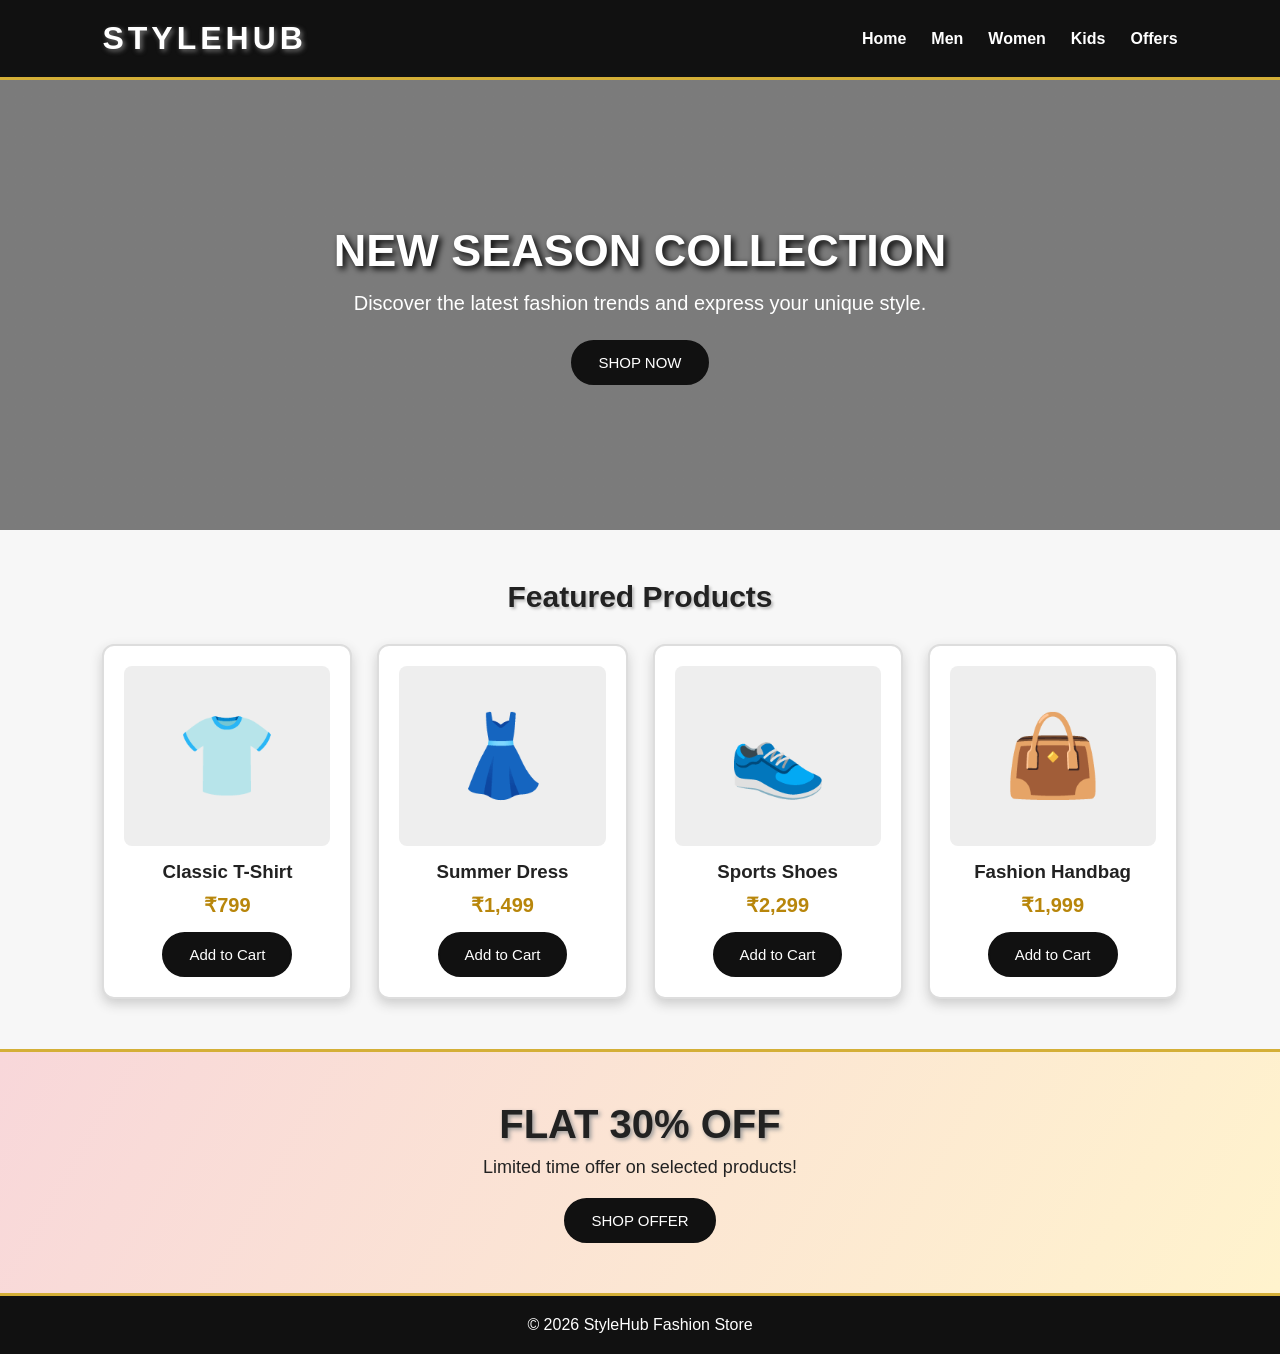
<file: fashion-store-3/index.html>
<!DOCTYPE html>
<html lang="en">

<head>
    <meta charset="UTF-8">

    <!-- Makes the webpage responsive -->
    <meta name="viewport" content="width=device-width, initial-scale=1.0">

    <title>Fashion Store</title>

    <!-- Connect HTML with CSS -->
    <link rel="stylesheet" href="style.css">
</head>

<body>

    <!-- ================= HEADER ================= -->

    <header>

        <!-- Store logo -->
        <h1>STYLEHUB</h1>

        <!-- Navigation menu -->
        <nav>
            <a href="#">Home</a>
            <a href="#">Men</a>
            <a href="#">Women</a>
            <a href="#">Kids</a>
            <a href="#">Offers</a>
        </nav>

    </header>


    <!-- ================= HERO SECTION ================= -->

    <section class="hero">

        <div class="hero-content">

            <h2>NEW SEASON COLLECTION</h2>

            <p>
                Discover the latest fashion trends
                and express your unique style.
            </p>

            <button>SHOP NOW</button>

        </div>

    </section>


    <!-- ================= PRODUCTS ================= -->

    <section class="products">

        <h2>Featured Products</h2>

        <!-- Multiple column layout -->
        <div class="product-container">

            <!-- Product 1 -->
            <div class="product-card">

                <div class="product-image">
                    👕
                </div>

                <h3>Classic T-Shirt</h3>

                <p class="price">₹799</p>

                <button>Add to Cart</button>

            </div>


            <!-- Product 2 -->
            <div class="product-card">

                <div class="product-image">
                    👗
                </div>

                <h3>Summer Dress</h3>

                <p class="price">₹1,499</p>

                <button>Add to Cart</button>

            </div>


            <!-- Product 3 -->
            <div class="product-card">

                <div class="product-image">
                    👟
                </div>

                <h3>Sports Shoes</h3>

                <p class="price">₹2,299</p>

                <button>Add to Cart</button>

            </div>


            <!-- Product 4 -->
            <div class="product-card">

                <div class="product-image">
                    👜
                </div>

                <h3>Fashion Handbag</h3>

                <p class="price">₹1,999</p>

                <button>Add to Cart</button>

            </div>

        </div>

    </section>


    <!-- ================= OFFER SECTION ================= -->

    <section class="offer">

        <h2>FLAT 30% OFF</h2>

        <p>
            Limited time offer on selected products!
        </p>

        <button>SHOP OFFER</button>

    </section>


    <!-- ================= FOOTER ================= -->

    <footer>

        <p>
            © 2026 StyleHub Fashion Store
        </p>

    </footer>

</body>

</html>
</file>
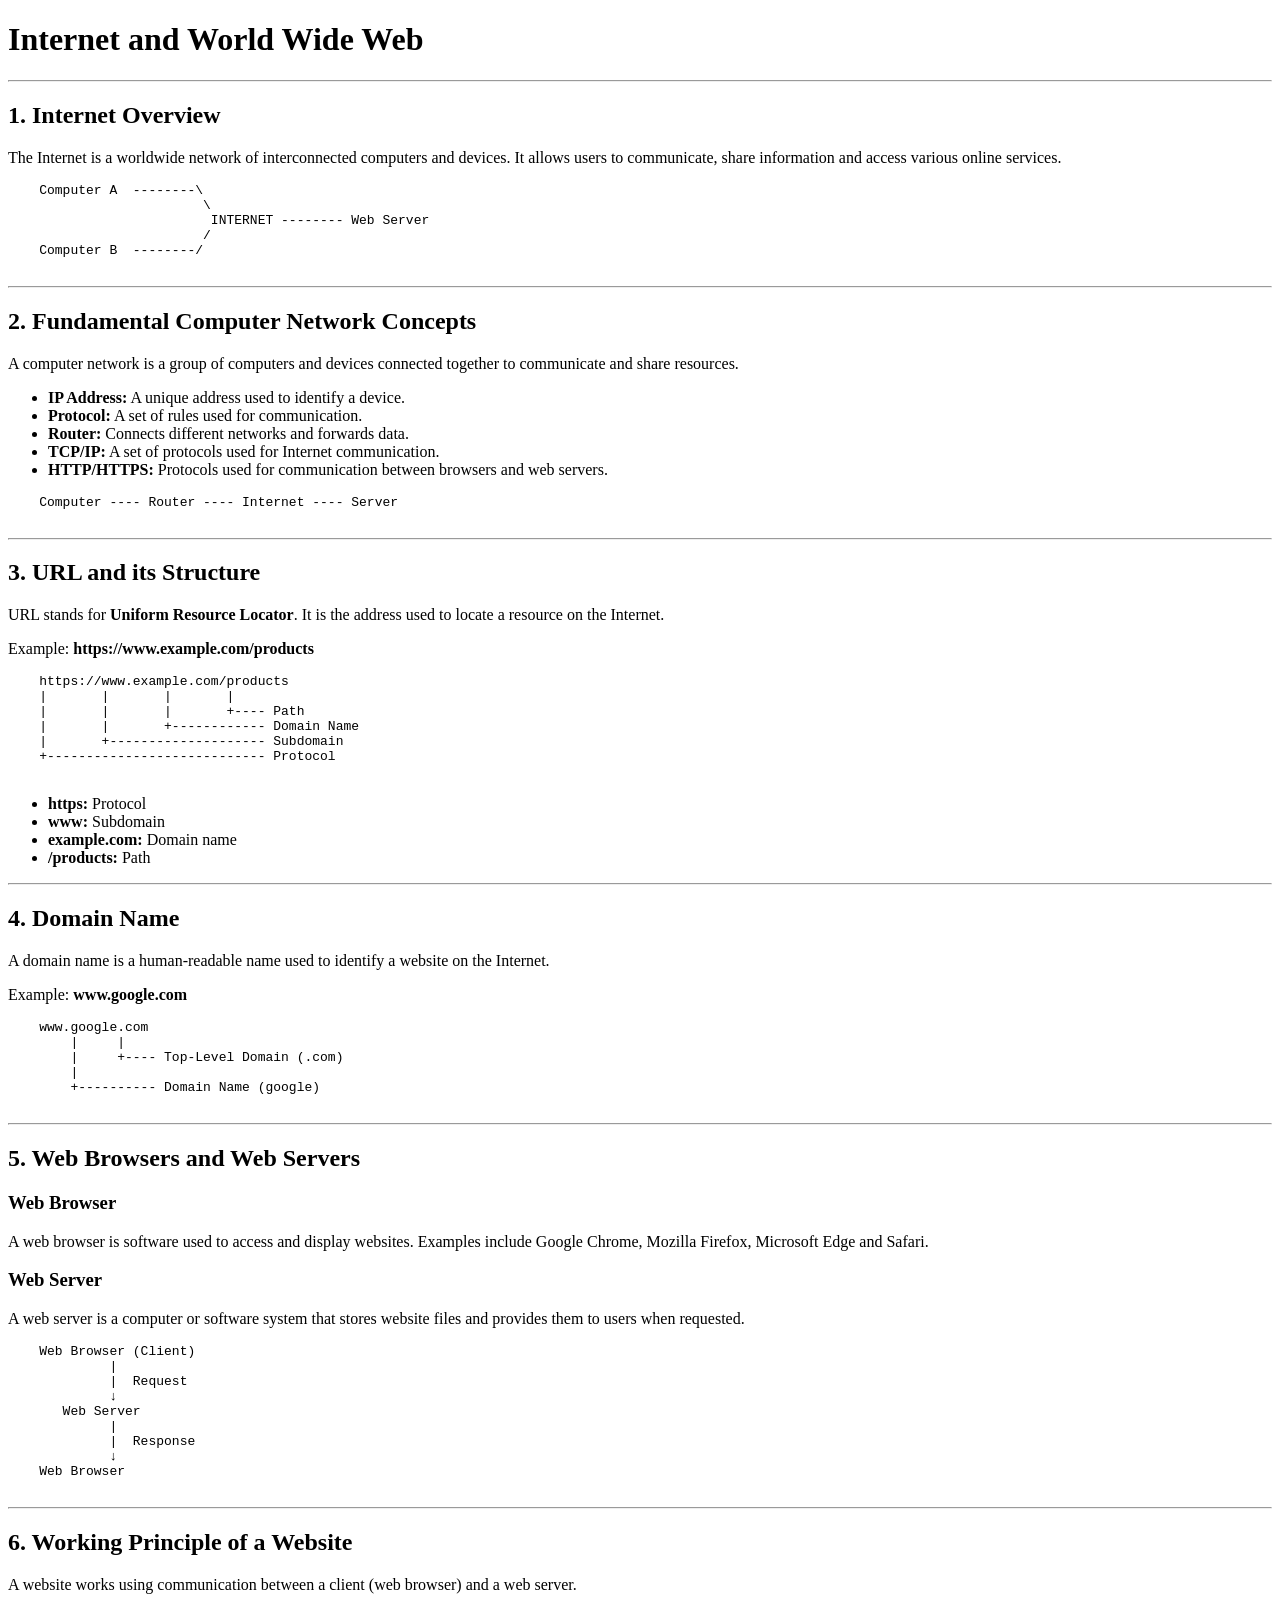
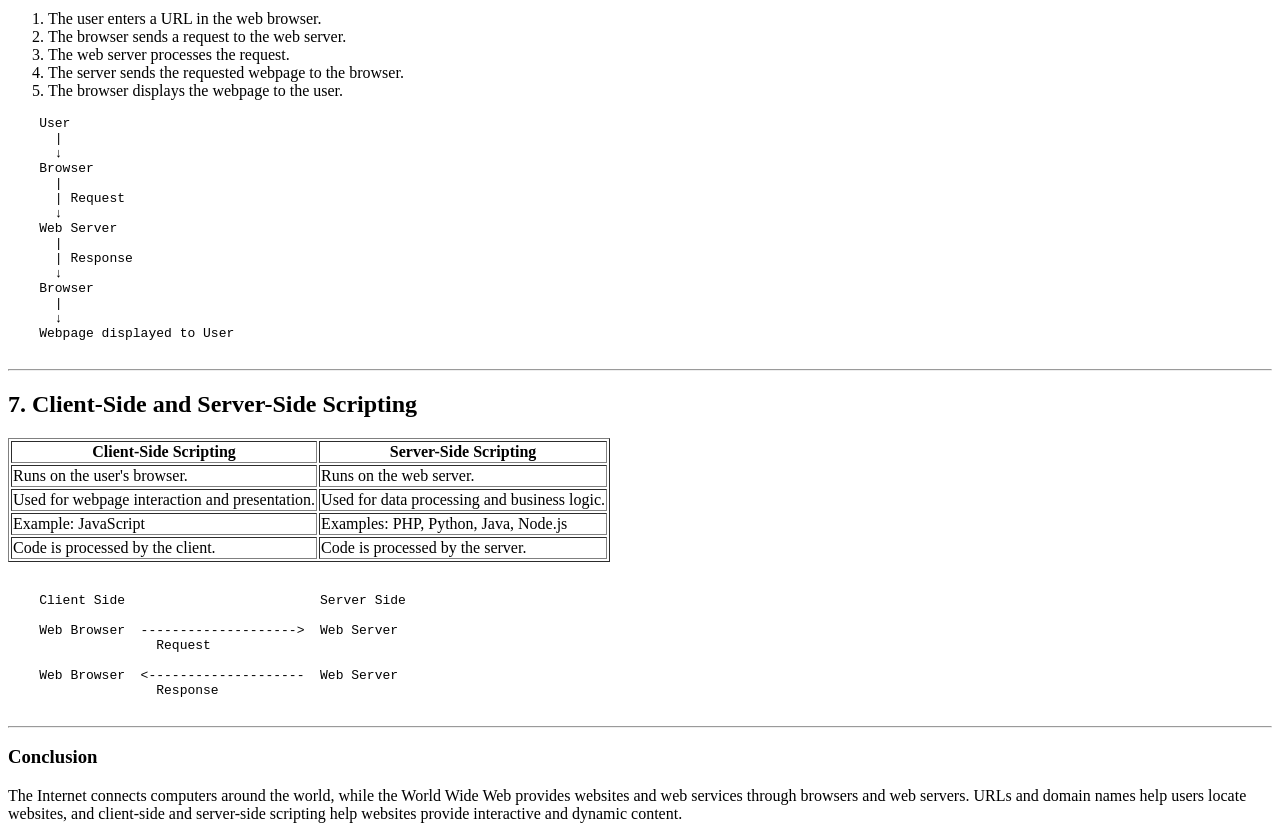
<file: internet-web-concepts-1/index.html>
<!DOCTYPE html>
<html>

<head>
    <title>Internet and World Wide Web</title>
</head>

<body>

    <!-- Main heading -->
    <h1>Internet and World Wide Web</h1>

    <hr>

    <!-- 1. Internet Overview -->
    <h2>1. Internet Overview</h2>

    <p>
        The Internet is a worldwide network of interconnected
        computers and devices. It allows users to communicate,
        share information and access various online services.
    </p>

    <!-- Simple illustration -->
    <pre>
    Computer A  --------\
                         \
                          INTERNET -------- Web Server
                         /
    Computer B  --------/
    </pre>

    <hr>

    <!-- 2. Fundamental Computer Network Concepts -->
    <h2>2. Fundamental Computer Network Concepts</h2>

    <p>
        A computer network is a group of computers and devices
        connected together to communicate and share resources.
    </p>

    <ul>
        <li><b>IP Address:</b> A unique address used to identify a device.</li>
        <li><b>Protocol:</b> A set of rules used for communication.</li>
        <li><b>Router:</b> Connects different networks and forwards data.</li>
        <li><b>TCP/IP:</b> A set of protocols used for Internet communication.</li>
        <li><b>HTTP/HTTPS:</b> Protocols used for communication between browsers and web servers.</li>
    </ul>

    <!-- Network illustration -->
    <pre>
    Computer ---- Router ---- Internet ---- Server
    </pre>

    <hr>

    <!-- 3. URL -->
    <h2>3. URL and its Structure</h2>

    <p>
        URL stands for <b>Uniform Resource Locator</b>.
        It is the address used to locate a resource on the Internet.
    </p>

    <p>
        Example:
        <b>https://www.example.com/products</b>
    </p>

    <pre>
    https://www.example.com/products
    |       |       |       |
    |       |       |       +---- Path
    |       |       +------------ Domain Name
    |       +-------------------- Subdomain
    +---------------------------- Protocol
    </pre>

    <ul>
        <li><b>https:</b> Protocol</li>
        <li><b>www:</b> Subdomain</li>
        <li><b>example.com:</b> Domain name</li>
        <li><b>/products:</b> Path</li>
    </ul>

    <hr>

    <!-- 4. Domain Name -->
    <h2>4. Domain Name</h2>

    <p>
        A domain name is a human-readable name used to identify
        a website on the Internet.
    </p>

    <p>
        Example: <b>www.google.com</b>
    </p>

    <pre>
    www.google.com
        |     |
        |     +---- Top-Level Domain (.com)
        |
        +---------- Domain Name (google)
    </pre>

    <hr>

    <!-- 5. Web Browsers and Web Servers -->
    <h2>5. Web Browsers and Web Servers</h2>

    <h3>Web Browser</h3>

    <p>
        A web browser is software used to access and display
        websites. Examples include Google Chrome, Mozilla Firefox,
        Microsoft Edge and Safari.
    </p>

    <h3>Web Server</h3>

    <p>
        A web server is a computer or software system that stores
        website files and provides them to users when requested.
    </p>

    <!-- Browser-server illustration -->
    <pre>
    Web Browser (Client)
             |
             |  Request
             ↓
       Web Server
             |
             |  Response
             ↓
    Web Browser
    </pre>

    <hr>

    <!-- 6. Working Principle -->
    <h2>6. Working Principle of a Website</h2>

    <p>
        A website works using communication between a client
        (web browser) and a web server.
    </p>

    <ol>
        <li>The user enters a URL in the web browser.</li>
        <li>The browser sends a request to the web server.</li>
        <li>The web server processes the request.</li>
        <li>The server sends the requested webpage to the browser.</li>
        <li>The browser displays the webpage to the user.</li>
    </ol>

    <!-- Website working illustration -->
    <pre>
    User
      |
      ↓
    Browser
      |
      | Request
      ↓
    Web Server
      |
      | Response
      ↓
    Browser
      |
      ↓
    Webpage displayed to User
    </pre>

    <hr>

    <!-- 7. Client-side vs Server-side -->
    <h2>7. Client-Side and Server-Side Scripting</h2>

    <table border="1">

        <tr>
            <th>Client-Side Scripting</th>
            <th>Server-Side Scripting</th>
        </tr>

        <tr>
            <td>Runs on the user's browser.</td>
            <td>Runs on the web server.</td>
        </tr>

        <tr>
            <td>Used for webpage interaction and presentation.</td>
            <td>Used for data processing and business logic.</td>
        </tr>

        <tr>
            <td>Example: JavaScript</td>
            <td>Examples: PHP, Python, Java, Node.js</td>
        </tr>

        <tr>
            <td>Code is processed by the client.</td>
            <td>Code is processed by the server.</td>
        </tr>

    </table>

    <br>

    <!-- Scripting illustration -->
    <pre>
    Client Side                         Server Side

    Web Browser  -------------------->  Web Server
                   Request

    Web Browser  <--------------------  Web Server
                   Response
    </pre>

    <hr>

    <h3>Conclusion</h3>

    <p>
        The Internet connects computers around the world, while
        the World Wide Web provides websites and web services
        through browsers and web servers. URLs and domain names
        help users locate websites, and client-side and server-side
        scripting help websites provide interactive and dynamic content.
    </p>

</body>

</html>
</file>
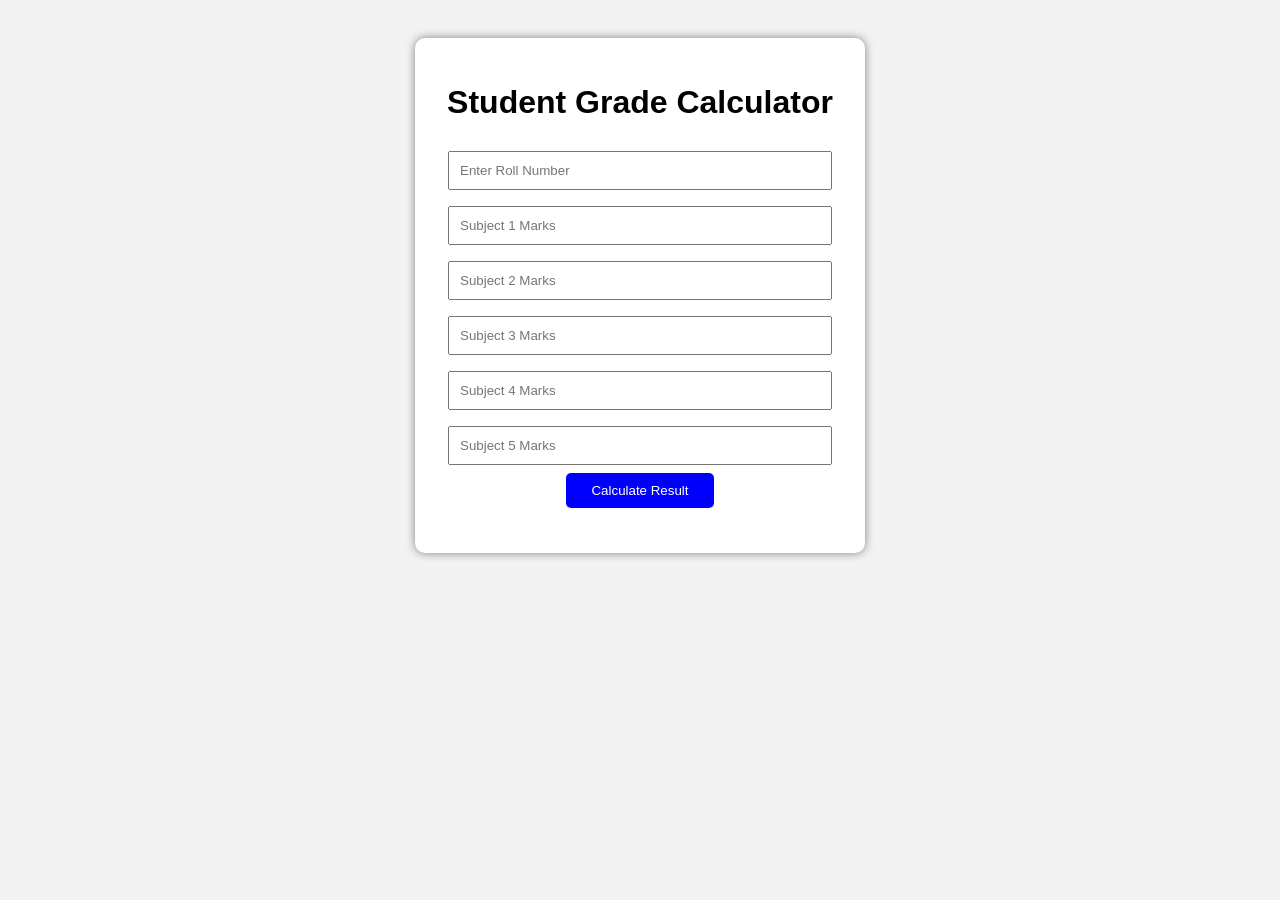
<file: student-grade-calculator-4/index.html>
<!DOCTYPE html>
<html>
<head>
    <title>Student Grade Calculator</title>

    <style>
        body {
            font-family: Arial;
            background-color: #f2f2f2;
            text-align: center;
            padding: 30px;
        }

        .container {
            width: 400px;
            margin: auto;
            padding: 25px;
            background-color: white;
            border-radius: 10px;
            box-shadow: 0 0 10px gray;
        }

        input {
            width: 90%;
            padding: 10px;
            margin: 8px;
        }

        button {
            padding: 10px 25px;
            background-color: blue;
            color: white;
            border: none;
            border-radius: 5px;
            cursor: pointer;
        }

        #result {
            margin-top: 20px;
            text-align: left;
        }
    </style>
</head>

<body>

<div class="container">

    <h1>Student Grade Calculator</h1>

    <!-- Student roll number -->
    <input type="text" id="rollNo" placeholder="Enter Roll Number">

    <!-- Five subject marks -->
    <input type="number" id="mark1" placeholder="Subject 1 Marks" min="0" max="99">
    <input type="number" id="mark2" placeholder="Subject 2 Marks" min="0" max="99">
    <input type="number" id="mark3" placeholder="Subject 3 Marks" min="0" max="99">
    <input type="number" id="mark4" placeholder="Subject 4 Marks" min="0" max="99">
    <input type="number" id="mark5" placeholder="Subject 5 Marks" min="0" max="99">

    <br>

    <!-- Calculate button -->
    <button onclick="calculateResult()">Calculate Result</button>

    <!-- Result displayed here -->
    <div id="result"></div>

</div>

<script>

// User-defined function
function calculateResult() {

    // Get roll number
    let rollNo = document.getElementById("rollNo").value;

    // Store five subject marks
    let marks = [
        Number(document.getElementById("mark1").value),
        Number(document.getElementById("mark2").value),
        Number(document.getElementById("mark3").value),
        Number(document.getElementById("mark4").value),
        Number(document.getElementById("mark5").value)
    ];

    // Validate marks
    for (let i = 0; i < 5; i++) {

        if (marks[i] < 10 || marks[i] > 99 || isNaN(marks[i])) {

            alert("Enter valid two-digit marks (10-99) for all subjects.");
            return;
        }
    }

    // Calculate total
    let total = 0;

    for (let i = 0; i < 5; i++) {
        total = total + marks[i];
    }

    // Calculate average
    let average = total / 5;

    // Calculate grade
    let grade;

    if (average >= 90) {
        grade = "A+";
    }
    else if (average >= 80) {
        grade = "A";
    }
    else if (average >= 70) {
        grade = "B";
    }
    else if (average >= 60) {
        grade = "C";
    }
    else if (average >= 50) {
        grade = "D";
    }
    else {
        grade = "F";
    }

    // Check pass or fail
    let status = "PASS";

    for (let i = 0; i < 5; i++) {

        if (marks[i] < 35) {
            status = "FAIL";
        }
    }

    // Display result on webpage
    document.getElementById("result").innerHTML =
        "<h2>Student Result</h2>" +
        "<p><b>Roll Number:</b> " + rollNo + "</p>" +
        "<p><b>Total:</b> " + total + " / 500</p>" +
        "<p><b>Average:</b> " + average.toFixed(2) + "</p>" +
        "<p><b>Grade:</b> " + grade + "</p>" +
        "<p><b>Status:</b> " + status + "</p>";
}

</script>

</body>
</html>
</file>
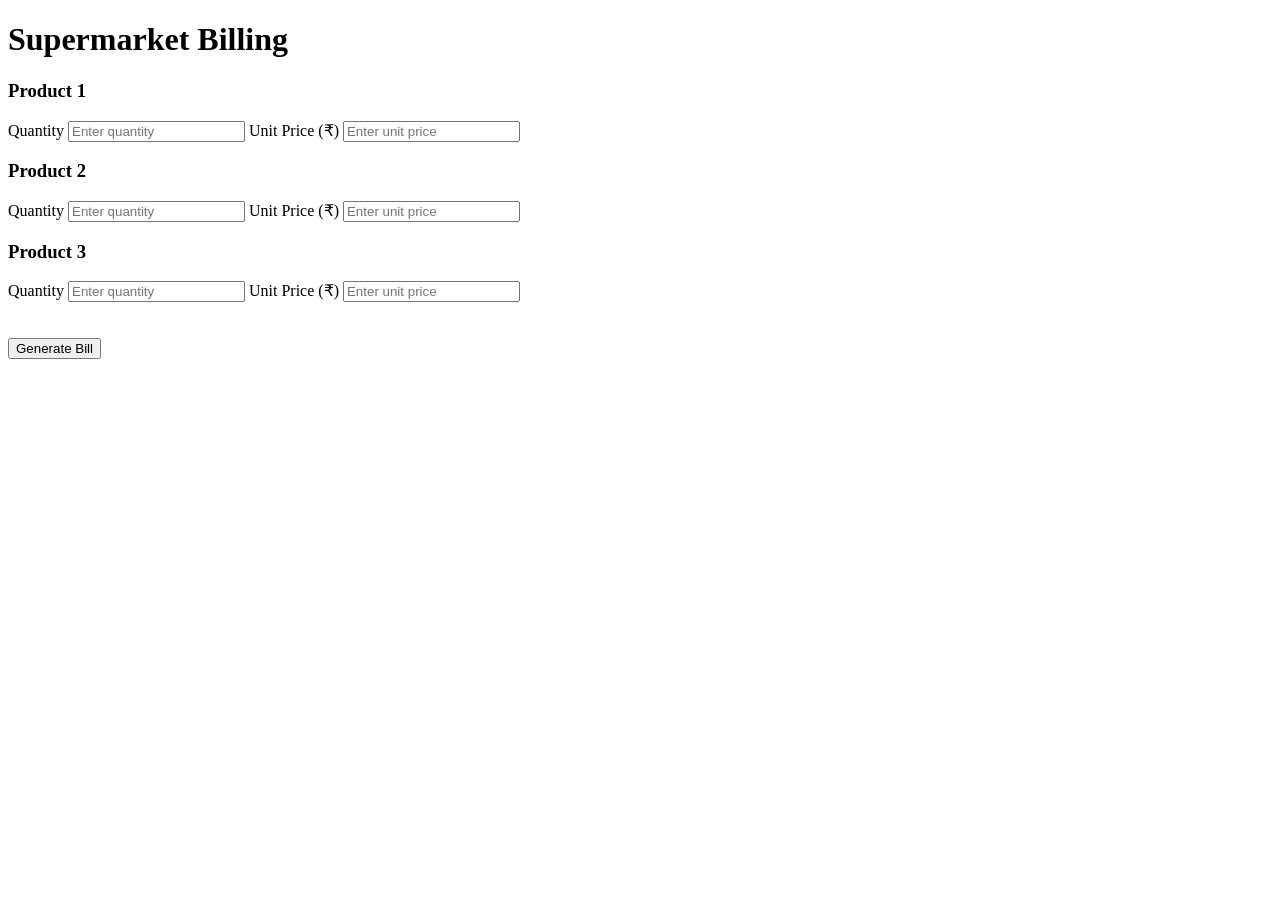
<file: supermarket-billing-5/index.html>
<!DOCTYPE html>
<html lang="en">

<head>

    <meta charset="UTF-8">

    <meta name="viewport"
          content="width=device-width, initial-scale=1.0">

    <title>Supermarket Billing System</title>

    

</head>

<body>

    <div class="container">

        <h1>Supermarket Billing</h1>

        <!-- Product 1 -->
        <div class="product">

            <h3>Product 1</h3>

            <label>Quantity</label>

            <input
                type="number"
                id="quantity1"
                min="1"
                placeholder="Enter quantity"
            >

            <label>Unit Price (₹)</label>

            <input
                type="number"
                id="price1"
                min="0"
                placeholder="Enter unit price"
            >

        </div>

        <!-- Product 2 -->
        <div class="product">

            <h3>Product 2</h3>

            <label>Quantity</label>

            <input
                type="number"
                id="quantity2"
                min="1"
                placeholder="Enter quantity"
            >

            <label>Unit Price (₹)</label>

            <input
                type="number"
                id="price2"
                min="0"
                placeholder="Enter unit price"
            >

        </div>

        <!-- Product 3 -->
        <div class="product">

            <h3>Product 3</h3>

            <label>Quantity</label>

            <input
                type="number"
                id="quantity3"
                min="1"
                placeholder="Enter quantity"
            >

            <label>Unit Price (₹)</label>

            <input
                type="number"
                id="price3"
                min="0"
                placeholder="Enter unit price"
            >

        </div>
<br>
<br>
        <!-- Calculate button -->
        <button onclick="generateBill()">
            Generate Bill
        </button>

        <!-- Bill output -->
        <div id="bill"></div>

    </div>

    <script>

        /*
         * User-defined function
         * Calculates the complete bill.
         */
        function generateBill() {

            // Get quantity and price of Product 1
            let quantity1 = Number(
                document.getElementById("quantity1").value
            );

            let price1 = Number(
                document.getElementById("price1").value
            );


            // Get quantity and price of Product 2
            let quantity2 = Number(
                document.getElementById("quantity2").value
            );

            let price2 = Number(
                document.getElementById("price2").value
            );


            // Get quantity and price of Product 3
            let quantity3 = Number(
                document.getElementById("quantity3").value
            );

            let price3 = Number(
                document.getElementById("price3").value
            );


            /*
             * Calculate individual product amounts.
             *
             * Multiplication operator is used here.
             */
            let amount1 = quantity1 * price1;

            let amount2 = quantity2 * price2;

            let amount3 = quantity3 * price3;


            // Calculate total bill
            let total = amount1 + amount2 + amount3;


            // Initially discount is zero
            let discount = 0;


            /*
             * Selection statement.
             *
             * If total is greater than ₹2000,
             * 10% discount is applied.
             */
            if (total > 2000) {

                discount = total * 0.10;

            }


            // Calculate final payable amount
            let finalAmount = total - discount;


            /*
             * Display the complete bill.
             */
            document.getElementById("bill").innerHTML =

                "<h2>Bill Summary</h2>" +

                "Product 1: ₹" + amount1.toFixed(2) +
                "<br>" +

                "Product 2: ₹" + amount2.toFixed(2) +
                "<br>" +

                "Product 3: ₹" + amount3.toFixed(2) +
                "<br><br>" +

                "Total Amount: ₹" +
                total.toFixed(2) +
                "<br>" +

                "Discount: ₹" +
                discount.toFixed(2) +
                "<br><br>" +

                "<strong>Final Payable Amount: ₹" +
                finalAmount.toFixed(2) +
                "</strong>";

        }

    </script>

</body>
</html>
</file>
<file: fashion-store-3/style.css>
/* =========================================
   BASIC RESET
   ========================================= */

/* Universal selector */
* {
    margin: 0;
    padding: 0;
    box-sizing: border-box;
}


/* =========================================
   BODY
   ========================================= */

body {

    font-family: Arial, sans-serif;

    /* Background */
    background-color: #f7f7f7;

    color: #222;
}


/* =========================================
   HEADER
   ========================================= */

header {

    display: flex;

    justify-content: space-between;

    align-items: center;

    padding: 20px 8%;

    /* Background */
    background-color: #111;

    color: white;

    /* Border */
    border-bottom: 3px solid #d4af37;
}


/* Logo */

header h1 {

    /* Text effect */
    letter-spacing: 4px;

    text-shadow: 2px 2px 5px #777;
}


/* Navigation */

nav {

    display: flex;

    gap: 25px;
}


nav a {

    color: white;

    text-decoration: none;

    font-weight: bold;

    /* Smooth transition */
    transition: 0.3s;
}


/* Hover effect */

nav a:hover {

    color: #d4af37;

    text-decoration: underline;
}


/* =========================================
   HERO SECTION
   ========================================= */

.hero {

    height: 450px;

    /* Background with gradient */
    background:
        linear-gradient(
            rgba(0, 0, 0, 0.5),
            rgba(0, 0, 0, 0.5)
        ),
        url("https://images.unsplash.com/photo-1445205170230-053b83016050?auto=format&fit=crop&w=1400&q=80");

    background-size: cover;

    background-position: center;

    /* Center the content */
    display: flex;

    justify-content: center;

    align-items: center;

    text-align: center;

    color: white;
}


/* Hero heading */

.hero-content h2 {

    font-size: 45px;

    /* Text effect */
    text-shadow: 3px 3px 6px black;

    margin-bottom: 15px;

    /* CSS animation */
    animation: slideDown 1.5s ease;
}


/* Hero paragraph */

.hero-content p {

    font-size: 20px;

    margin-bottom: 25px;

    animation: fadeIn 2s ease;
}


/* =========================================
   BUTTON
   ========================================= */

button {

    padding: 12px 25px;

    background-color: #111;

    color: white;

    /* Border */
    border: 2px solid #111;

    border-radius: 25px;

    font-size: 15px;

    cursor: pointer;

    /* Transition */
    transition: 0.3s;
}


/* Button hover */

button:hover {

    background-color: white;

    color: #111;

    transform: scale(1.05);
}


/* =========================================
   PRODUCT SECTION
   ========================================= */

.products {

    padding: 50px 8%;

    text-align: center;
}


.products > h2 {

    font-size: 30px;

    margin-bottom: 30px;

    /* Text effect */
    text-shadow: 2px 2px 3px #bbb;
}


/* =========================================
   MULTIPLE COLUMN LAYOUT
   ========================================= */

.product-container {

    display: grid;

    /* Four columns */
    grid-template-columns:
        repeat(4, 1fr);

    gap: 25px;
}


/* Product card */

.product-card {

    background-color: white;

    padding: 20px;

    /* Border */
    border: 2px solid #ddd;

    border-radius: 12px;

    /* Shadow */
    box-shadow: 0 5px 12px #ccc;

    /* Smooth animation */
    transition: transform 0.3s;
}


/* Product card hover animation */

.product-card:hover {

    transform: translateY(-10px);

    border-color: #d4af37;
}


/* Product image */

.product-image {

    height: 180px;

    background-color: #eee;

    display: flex;

    justify-content: center;

    align-items: center;

    font-size: 80px;

    border-radius: 8px;

    margin-bottom: 15px;
}


/* Product name */

.product-card h3 {

    margin-bottom: 10px;
}


/* Product price */

.price {

    font-size: 20px;

    font-weight: bold;

    margin-bottom: 15px;

    color: #b8860b;
}


/* =========================================
   OFFER SECTION
   ========================================= */

.offer {

    text-align: center;

    padding: 50px;

    /* Background */
    background: linear-gradient(
        120deg,
        #f8d7da,
        #fff3cd
    );

    /* Border */
    border-top: 3px solid #d4af37;

    border-bottom: 3px solid #d4af37;
}


.offer h2 {

    font-size: 40px;

    margin-bottom: 10px;

    /* Text effect */
    text-shadow: 2px 2px 4px #999;

    /* Animation */
    animation: pulse 2s infinite;
}


.offer p {

    margin-bottom: 20px;

    font-size: 18px;
}


/* =========================================
   CSS ANIMATIONS
   ========================================= */


/* Heading animation */

@keyframes slideDown {

    from {

        opacity: 0;

        transform: translateY(-50px);
    }

    to {

        opacity: 1;

        transform: translateY(0);
    }
}


/* Paragraph animation */

@keyframes fadeIn {

    from {

        opacity: 0;
    }

    to {

        opacity: 1;
    }
}


/* Offer animation */

@keyframes pulse {

    0% {

        transform: scale(1);
    }

    50% {

        transform: scale(1.08);
    }

    100% {

        transform: scale(1);
    }
}


/* =========================================
   FOOTER
   ========================================= */

footer {

    text-align: center;

    padding: 20px;

    background-color: #111;

    color: white;
}


/* =========================================
   RESPONSIVE DESIGN
   ========================================= */

@media (max-width: 900px) {

    /* Three columns on smaller screens */

    .product-container {

        grid-template-columns:
            repeat(2, 1fr);
    }

}


@media (max-width: 600px) {

    /* Stack navigation */

    header {

        flex-direction: column;

        gap: 15px;
    }


    nav {

        flex-wrap: wrap;

        justify-content: center;
    }


    /* One column on mobile */

    .product-container {

        grid-template-columns: 1fr;
    }


    .hero-content h2 {

        font-size: 30px;
    }

}
</file>
